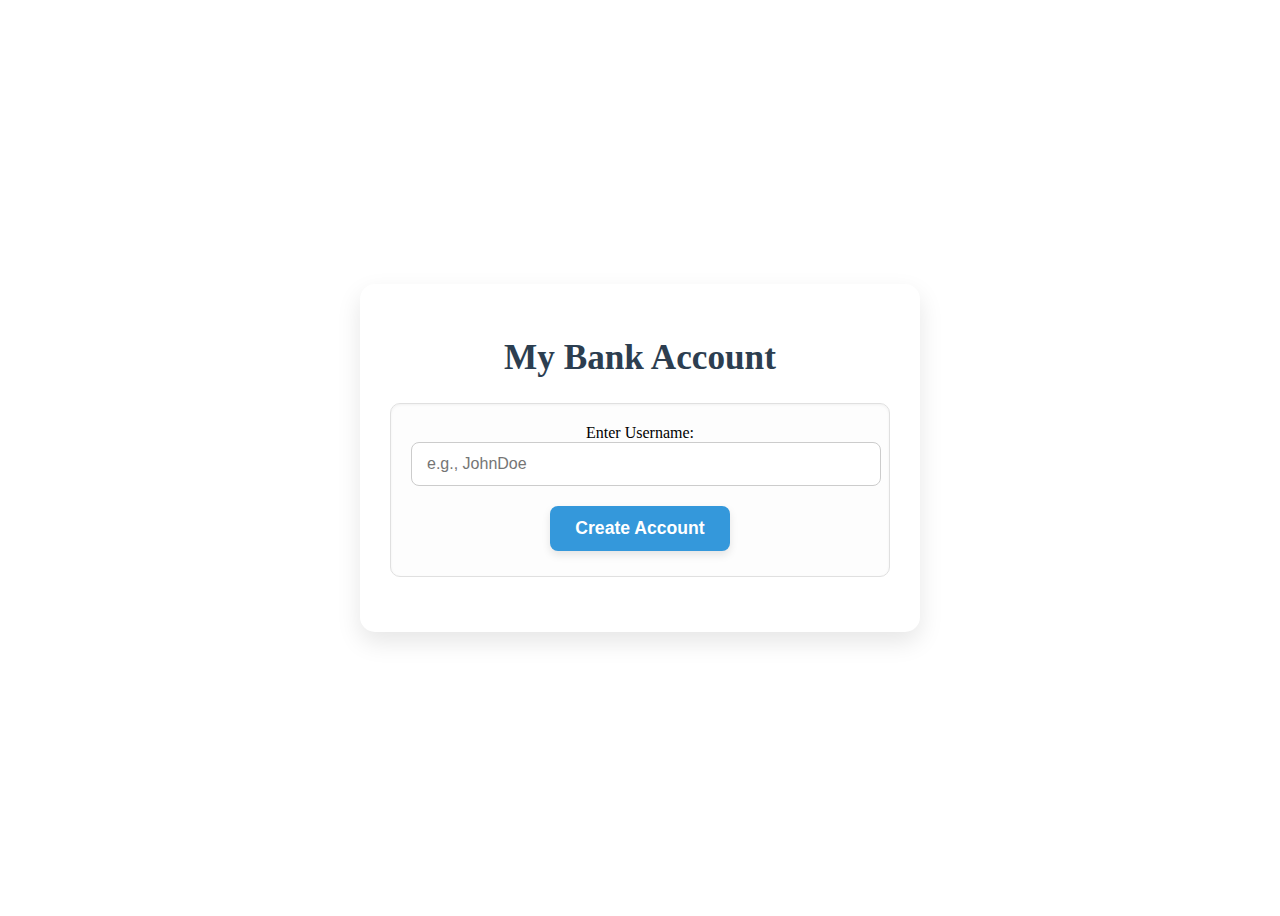
<file: index.html>
<!DOCTYPE html>
<html lang="en">
<head>
    <meta charset="UTF-8">
    <meta name="viewport" content="width=device-width, initial-scale=1.0">
    <title>Bank Transaction System</title>
    <link rel="stylesheet" href="style.css">
</head>
<body>
    <div class="container">
        <h1>My Bank Account</h1>

        
        <div class="username-section">
            <label for="usernameInput">Enter Username:</label>
            <input type="text" id="usernameInput" placeholder="e.g., JohnDoe">
            <button id="createAccountBtn">Create Account</button>
        </div>

        <div class="account-details hidden">
            <p>Hey <span id="displayUsername"></span></p>
            <div class="balance-display">
                Current Balance: $<span id="currentBalance">0.00</span>
            </div>


        <div class="transaction-section">
            <h1>Make a Transaction</h1>

            <input type="text" id="transactionAmount" placeholder="Enter amount">
            <button id="debitBtn">Debit</button>
            <button id="creditBtn">Credit</button>
            <p id="message" class="message"></p>
        </div>

    </div>

    <script src="script.js"></script>
</body>
</html>
</file>
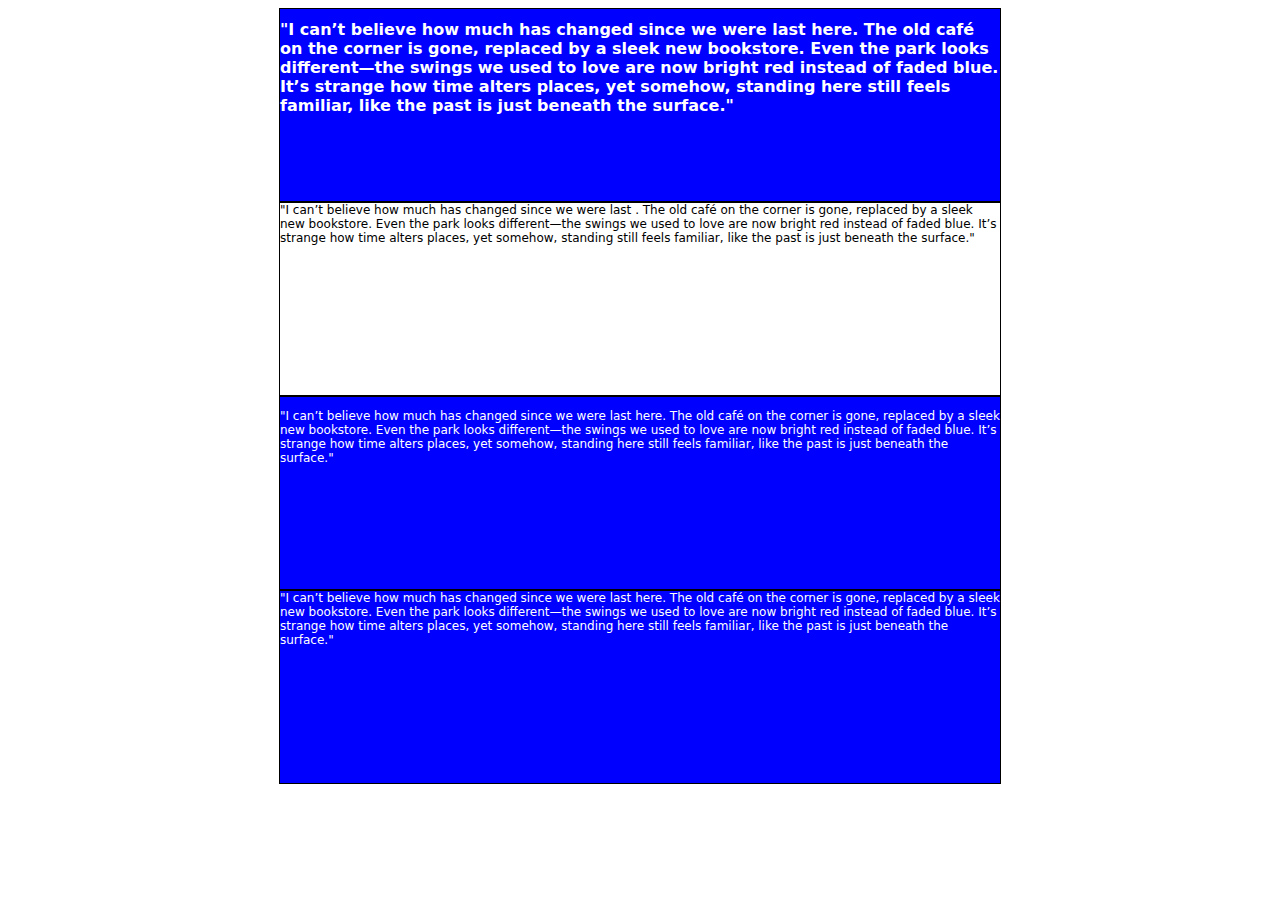
<file: april 22 tuesday dom/index.html>
<!DOCTYPE html>
<html lang="en">
<head>
    <meta charset="UTF-8">
    <meta name="viewport" content="width=device-width, initial-scale=1.0">
    <title>Document</title>
    <link rel="stylesheet" href="style.css">
</head>
<body>
<div>
    <div class="samesame"><h1>"I can’t believe how much has changed since we were last here. The old café on the corner is gone, replaced by a sleek new bookstore. Even the park looks different—the swings we used to love are now bright red instead of faded blue. It’s strange how time alters places, yet somehow, standing here still feels familiar, like the past is just beneath the surface."</h1></div>
    <div class="samesame">
        <div>"I can’t believe how much has changed since we were last . The old café on the corner is gone, replaced by a sleek new bookstore. Even the park looks different—the swings we used to love are now bright red instead of faded blue. It’s strange how time alters places, yet somehow, standing  still feels familiar, like the past is just beneath the surface."</div>
    </div>
</div>
<div class="samesame"><p>"I can’t believe how much has changed since we were last here. The old café on the corner is gone, replaced by a sleek new bookstore. Even the park looks different—the swings we used to love are now bright red instead of faded blue. It’s strange how time alters places, yet somehow, standing here still feels familiar, like the past is just beneath the surface."</p></div>
<div class="samesame"><span>"I can’t believe how much has changed since we were last here. The old café on the corner is gone, replaced by a sleek new bookstore. Even the park looks different—the swings we used to love are now bright red instead of faded blue. It’s strange how time alters places, yet somehow, standing here still feels familiar, like the past is just beneath the surface."</span></div>
    <script src="script.js"></script>
    </body>
    </html>
</file>
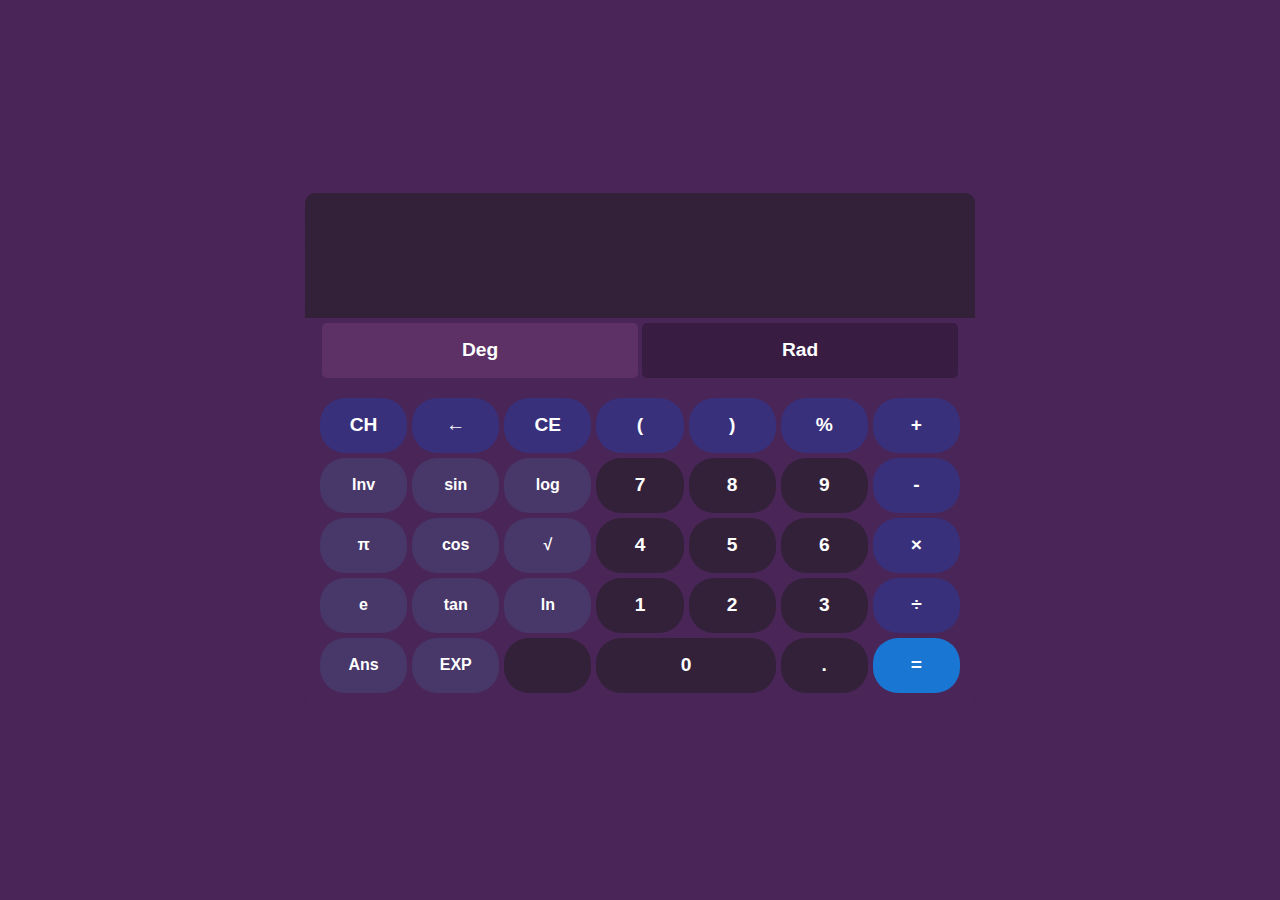
<file: calculator/index.html>
<!DOCTYPE html>
<html lang="en">
<head>
    <meta charset="UTF-8" />
    <meta name="viewport" content="width=device-width, initial-scale=1.0" />
    <title>Scientific Calculator</title>
    <link rel="stylesheet" href="style.css" />
</head>
<body>
    <div id="calculator">
        <div id="history-display"></div>
        <input id="display" readonly>
        
        <div id="mode-selector">
            <button class="mode-btn active" onclick="setMode('deg')">Deg</button>
            <button class="mode-btn" onclick="setMode('rad')">Rad</button>
        </div>
        
        <div id="keys">
            <!-- First row -->
            <button onclick="clearHistory()" class="operator-btn">CH</button>
             <button onclick="backspace()" class="operator-btn">←</button>
            <button onclick="clearEntry()" class="operator-btn">CE</button>
            <button onclick="appendToDisplay('(')" class="operator-btn">(</button>
            <button onclick="appendToDisplay(')')" class="operator-btn">)</button>
            <button onclick="appendToDisplay('%'), calculatePercentage()" class="operator-btn">%</button>
            <button onclick="appendToDisplay('+')" class="operator-btn">+</button>


            
            
            <!-- Second row -->
            <button onclick="toggleInverse()" class="function-btn">Inv</button>
            <button onclick="calculateSin()" class="function-btn">sin</button>
            <button onclick="calculateLog()" class="function-btn">log</button>
            <button onclick="appendToDisplay('7')">7</button>
            <button onclick="appendToDisplay('8')">8</button>
            <button onclick="appendToDisplay('9')">9</button>
            <button onclick="appendToDisplay('-')" class="operator-btn">-</button>


            <!-- Third row -->
            <button onclick="insertPi()" class="function-btn">π</button>
            <button onclick="calculateCos()" class="function-btn">cos</button>
            <button onclick="calculateSqrt()" class="function-btn">√</button>
            <button onclick="appendToDisplay('4')">4</button>
            <button onclick="appendToDisplay('5')">5</button>
            <button onclick="appendToDisplay('6')">6</button>
            <button onclick="appendToDisplay('*')" class="operator-btn">×</button>
            
            <!-- Fourth row -->
            <button onclick="insertE()" class="function-btn">e</button>
            <button onclick="calculateTan()" class="function-btn">tan</button>
            <button onclick="calculateLn()" class="function-btn">ln</button>
            <button onclick="appendToDisplay('1')">1</button>
            <button onclick="appendToDisplay('2')">2</button>
            <button onclick="appendToDisplay('3')">3</button>
            <button onclick="appendToDisplay('/')" class="operator-btn">÷</button>
            
            <!-- Fifth row -->
            <button onclick="useAns()" class="function-btn">Ans</button>
            <button onclick="calculateExp()" class="function-btn">EXP</button>
            <button></button>

            <button onclick="appendToDisplay('0')" class="span-2">0</button>
            <button onclick="appendToDisplay('.')">.</button>
            <button onclick="calculate()" class="equals-btn">=</button>
        </div>
    </div>
    <script src="script.js"></script>
</body>
</html>
</file>
<file: style.css>
body{
   height: 100vh;
   display: flex;
   justify-content: center;
   align-items: center; 
}

.container {
    background-color: #ffffff;
    padding: 30px;
    border-radius: 15px;
    box-shadow: 0 10px 25px rgba(0, 0, 0, 0.1); 
    width: 100%;
    max-width: 500px;
    text-align: center;
}

h1 {
    color: #2c3e50; 
    margin-bottom: 25px;
    font-size: 2.2em;
    font-weight: 700;
}

.username-section,
.account-details,
.transaction-section {
    margin-bottom: 25px;
    padding: 20px;
    border: 1px solid #e0e0e0;
    border-radius: 10px;
    background-color: #fdfdfd;
    box-shadow: inset 0 1px 3px rgba(0, 0, 0, 0.05);
}

.account-details {
    background-color: #e8f5e9; 
    border-color: #a5d6a7;
    color: #2e7d32;
    font-weight: 500;
}


input[type="text"] {
    width: calc(100% - 20px); 
    padding: 12px 15px;
    margin-bottom: 15px;
    border: 1px solid #ccc;
    border-radius: 8px; 
    font-size: 1em;
    outline: none;
    transition: border-color 0.3s ease, box-shadow 0.3s ease;
}

input[type="text"]:focus {
    border-color: #3498db; 
    box-shadow: 0 0 0 3px rgba(52, 152, 219, 0.2);
}


button {
    background-color: #3498db; 
    color: white;
    padding: 12px 25px;
    border: none;
    border-radius: 8px; 
    font-size: 1.1em;
    font-weight: 600;
    cursor: pointer;
    transition: background-color 0.3s ease, transform 0.2s ease, box-shadow 0.3s ease;
    margin: 5px;
    box-shadow: 0 4px 8px rgba(0, 0, 0, 0.1);
}

button:hover {
    background-color: #2980b9;
    transform: translateY(-2px);
    box-shadow: 0 6px 12px rgba(0, 0, 0, 0.15);
}

button:active {
    transform: translateY(0);
    box-shadow: 0 2px 4px rgba(0, 0, 0, 0.1);
}

#debitBtn {
    background-color: #e74c3c;
}

#debitBtn:hover {
    background-color: #c0392b;
}

#creditBtn {
    background-color: #2ecc71;
}

#creditBtn:hover {
    background-color: #27ae60;
}

.balance-display {
    font-size: 1.8em;
    font-weight: 700;
    margin-top: 15px;
    padding: 15px;
    background-color: #d4edda; 
    border-radius: 10px;
    color: #155724; 
    border: 1px solid #c3e6cb;
    display: flex;
    justify-content: center;
    align-items: center;
    gap: 8px;
}

.balance-display span {
    font-size: 1.2em; 
}

.message {
    margin-top: 20px;
    padding: 10px;
    border-radius: 8px;
    font-weight: 500;
    transition: opacity 0.3s ease;
    opacity: 1;
}

.message.success {
    background-color: #d4edda;
    color: #155724;
    border: 1px solid #c3e6cb;
}

.message[style*="color: red"] {
    background-color: #f8d7da;
    color: #721c24;
    border: 1px solid #f5c6cb;
}

.message[style*="color: blue"] { 
    background-color: #d1ecf1;
    color: #0c5460;
    border: 1px solid #bee5eb;
}

.hidden {
    display: none;
}

@media (max-width: 600px) {
    h1 {
        font-size: 1.8em;
    }

    button {
        width: calc(50% - 10px);
        padding: 10px 15px;
        font-size: 1em;
    }

    .container {
        padding: 20px;
    }

    .balance-display {
        font-size: 1.5em;
    }
}

@media (max-width: 400px) {
    button {
        width: 100%; 
        margin: 5px 0;
    }
}
</file>
<file: april 22 tuesday dom/style.css>
body{
    display: flexbox;
    flex-direction: column;
    align-content: center;
    justify-items: center;
}

.samesame{
    border: 1px solid black;
     height: 12rem;
     width: 45rem;
     font-size: 12px;
     font-family: system-ui, -apple-system, BlinkMacSystemFont, 'Segoe UI', Roboto, Oxygen, Ubuntu, Cantarell, 'Open Sans', 'Helvetica Neue', sans-serif;
}

.samesame h1{
    font-size: 16px;
}
</file>
<file: calculator/style.css>
body {
    margin: 0;
    display: flex;
    justify-content: center;
    align-items: center;
    height: 100vh;
    background-color: #4a2658;
}

#calculator {
    font-family: Arial, Helvetica, sans-serif;
    background-color: #33213a; /* Very dark purple calculator body */
    border-radius: 10px;
    width: 670px;
    overflow: hidden;
}

#history-display {
    width: 100%;
    padding: 10px;
    font-size: 1rem;
    text-align: left;
    color: #faecff; /* Light blue text for history */
    background-color: #33213a; /* Darker purple for history background */
    min-height: 20px;
    border-radius: 34px;
    overflow: hidden;

}
#display {
    width: 100%;
    padding: 20px;
    font-size: 2.5rem;
    text-align: left;
    border: none;
    color: white;
    background-color: #33213a;
    border-radius: 15px;
overflow: hidden;
}

#mode-selector {
    display: flex;
    padding: 5px 15px;
    background-color: #4a2658;
}

.mode-btn {
    flex: 1;
    padding: 5px;
    margin: 0 2px;
    border: none;
    border-radius: 5px;
    background-color: #381c42;
    color: white;
    cursor: pointer;
}

.mode-btn.active {
    background-color: #5e3166;
}

#keys {
    display: grid;
    grid-template-columns: repeat(7, 1fr);
    gap: 5px;
    padding: 15px;
    background-color: #4a2658;
}

button {
    height: 55px;
    border-radius: 25px;
    border: none;
    background-color: #33213a;
    color: white;
    font-size: 1.2rem;
    font-weight: bold;
    cursor: pointer;
    transition: background-color 0.2s;
}

button:hover {
    background-color: #46375f;
}

button:active {
    background-color: #5e35b1;
}

.number-btn {
    background-color: #9575cd;
}

.operator-btn {
    background-color: #38307a;
}

.operator-btn:hover {
    background-color: #3b1658;
}

.operator-btn:active {
    background-color: #0288d1;
}

.function-btn {
    background-color: #483769;
    font-size: 1rem;
}

.function-btn:hover {
    background-color: #4a00c0;
}

.equals-btn {
    background-color: #1976d2; 
    grid-column: span 1;
}
.span-2 {
    grid-column: span 2;
}
</file>
